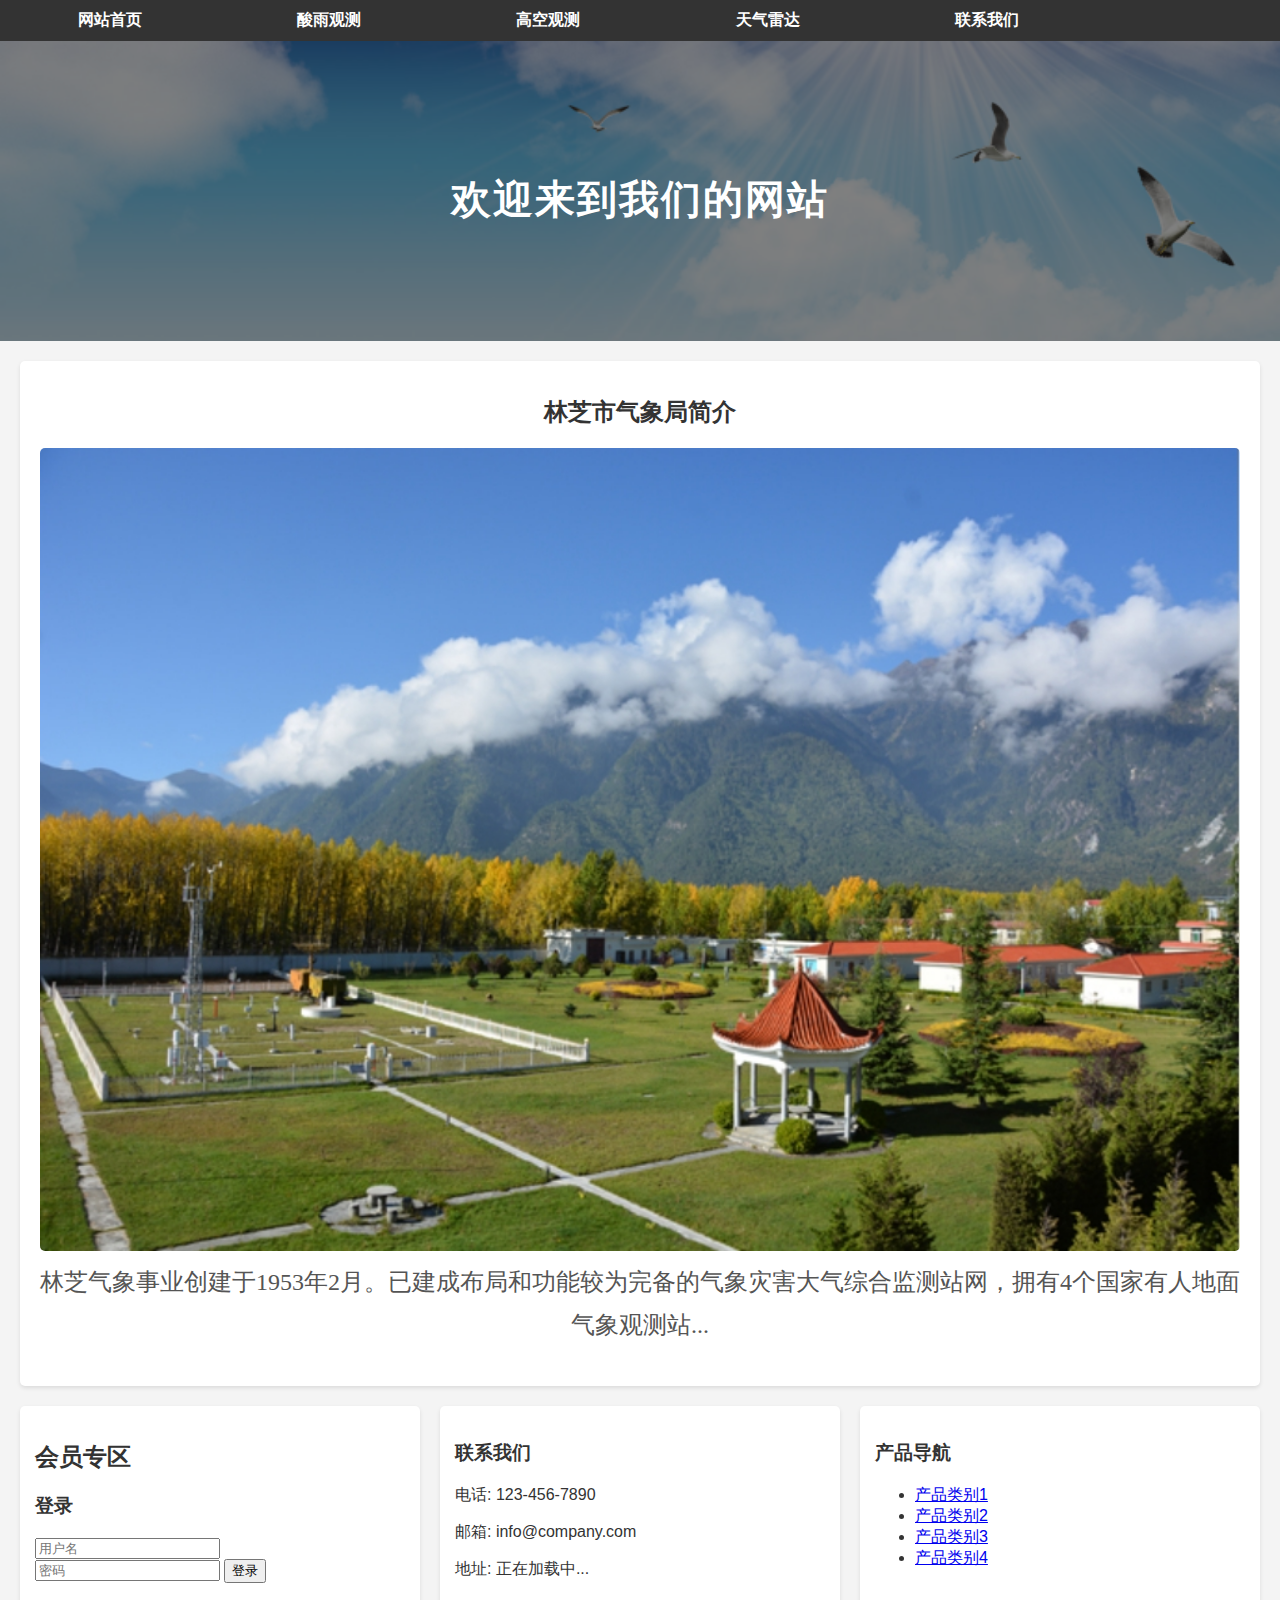
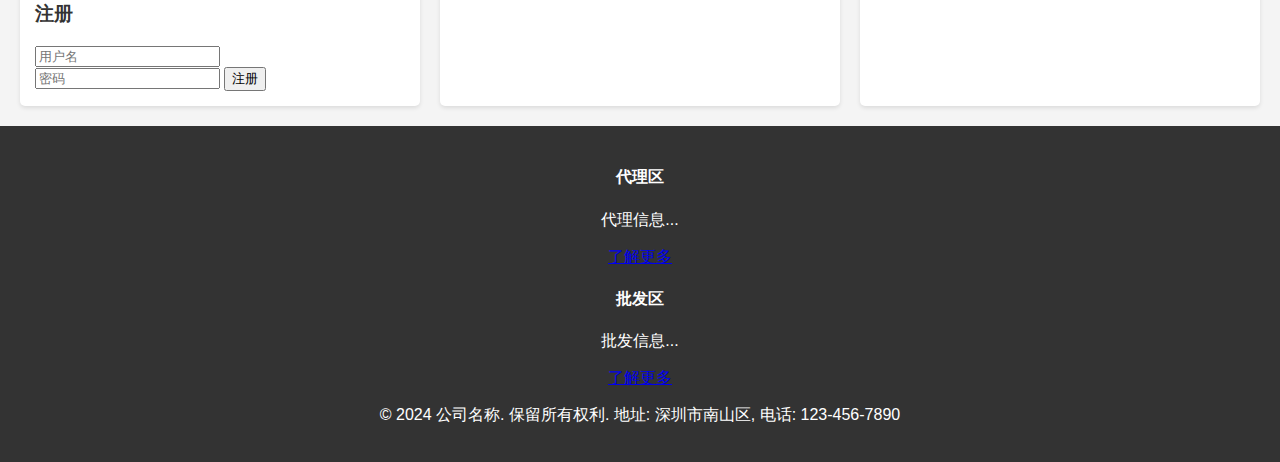
<file: index.html>
<!DOCTYPE html>
<html lang="zh">
<head>
    <meta charset="UTF-8">
    <meta name="viewport" content="width=device-width, initial-scale=1.0">
    <title>林芝市气象局网站</title>
    <link rel="stylesheet" href="styles.css">
</head>
<body>
    <header>
        <nav>
            <ul class="nav-links">
                <li><a href="index.html">网站首页</a></li>
                <li><a href="#" onclick="loadAcidRainObservation()">酸雨观测</a></li>
                <li><a href="#" onclick="loadUpperAirObservation()">高空观测</a></li>
                <li><a href="#" onclick="loadWeatherRadar()">天气雷达</a></li> <!-- New button -->
                <li><a href="contact.html">联系我们</a></li>
                <li id="user-info">请登录</li>
            </ul>
        </nav>
    </header>

    <div class="hero-section" id="hero-section">
        <div class="overlay">
            <h1>欢迎来到我们的网站</h1>
        </div>
    </div>

    <div class="container" id="main-content">
        <!-- Default content -->
        <section class="company-info centered">
            <h2>林芝市气象局简介</h2>
            <div class="content-wrapper">
                <img src="assets/images/company-photo.jpg" alt="公司图片">
                <p class="aligned-text">
                    林芝气象事业创建于1953年2月。已建成布局和功能较为完备的气象灾害大气综合监测站网，拥有4个国家有人地面气象观测站...
                </p>
            </div>
        </section>

        <!-- Restored the horizontal layout for the bottom row -->
        <div class="bottom-row">
            <section class="auth-section">
                <h2>会员专区</h2>
                <div id="auth-forms">
                    <div id="login-form">
                        <h3>登录</h3>
                        <input type="text" id="login-username" placeholder="用户名">
                        <input type="password" id="login-password" placeholder="密码">
                        <button onclick="login()">登录</button>
                    </div>
                    <div id="register-form">
                        <h3>注册</h3>
                        <input type="text" id="register-username" placeholder="用户名">
                        <input type="password" id="register-password" placeholder="密码">
                        <button onclick="register()">注册</button>
                    </div>
                </div>
            </section>

            <aside class="contact-info">
                <h3>联系我们</h3>
                <p>电话: 123-456-7890</p>
                <p>邮箱: info@company.com</p>
                <p id="address">地址: 正在加载中...</p>
            </aside>

            <aside class="product-nav">
                <h3>产品导航</h3>
                <ul>
                    <li><a href="product-category1.html">产品类别1</a></li>
                    <li><a href="#">产品类别2</a></li>
                    <li><a href="#">产品类别3</a></li>
                    <li><a href="#">产品类别4</a></li>
                </ul>
            </aside>
        </div>
    </div>

    <footer>
        <div class="footer-links">
            <div class="link-section">
                <h4>代理区</h4>
                <p>代理信息...</p>
                <a href="#">了解更多</a>
            </div>
            <div class="link-section">
                <h4>批发区</h4>
                <p>批发信息...</p>
                <a href="#">了解更多</a>
            </div>
        </div>
        <p>© 2024 公司名称. 保留所有权利. 地址: <span id="footer-address">深圳市南山区</span>, 电话: 123-456-7890</p>
    </footer>

    <!-- JavaScript for changing the banner and loading new content -->
    <script>
        function loadAcidRainObservation() {
            // Replace the main content with the sidebar and iframe for PDFs
            document.getElementById('main-content').innerHTML = `
                <div class="content-layout enlarged-content">
                    <div class="sidebar">
                        <button onclick="loadBusinessSpec()">业务规范</button>
                        <button>规章制度</button>
                        <button>业务工作</button>
                        <button>计量检测</button>
                        <button>质量体系内审检查</button>
                    </div>
                    <div class="main-content-area">
                        <div id="right-content">
                            <button class="new-button" onclick="showPDF('酸雨自动观测业务规范.pdf')">酸雨自动观测业务规范</button>
                            <button class="new-button" onclick="showPDF('酸雨观测规范.pdf')">酸雨观测规范</button>
                        </div>
                        <iframe id="pdf-viewer" style="width:100%; height:900px;" frameborder="0"></iframe>
                    </div>
                </div>
            `;
        }

        function loadUpperAirObservation() {
            // Change the hero section background to the new banner
            document.querySelector('.hero-section').style.backgroundImage = "url('assets/images/high-altitude-banner.png')";

            // Replace the main content with the sidebar and content area for Upper Air Observation
            document.getElementById('main-content').innerHTML = `
                <div class="content-layout enlarged-content">
                    <div class="sidebar">
                        <button onclick="loadWorkPlan()">工作计划</button>
                        <button onclick="loadLRadar()">L波段雷达</button>
                        <button onclick="loadAutoBox()">自动方仓</button>
                        <button onclick="loadBeidou()">北斗探空</button>
                        <button onclick="loadElectrolysis()">电解水制氢</button>
                        <button onclick="loadRelatedFiles()">相关文件</button>
                    </div>
                    <div class="main-content-area">
                        <div id="right-content">
                            <!-- Content for each button will be loaded here -->
                        </div>
                    </div>
                </div>
            `;
        }

        function loadWeatherRadar() {
            // Replace the main content with the sidebar and content area for Weather Radar
            document.getElementById('main-content').innerHTML = `
                <div class="content-layout enlarged-content">
                    <div class="sidebar">
                        <button onclick="loadRadarData()">雷达资料</button>
                        <button onclick="loadRegulations()">规范制度</button>
                    </div>
                    <div class="main-content-area">
                        <div id="right-content">
                            <!-- Content for each button will be loaded here -->
                        </div>
                    </div>
                </div>
            `;
        }

        // Placeholder functions for each button in the Weather Radar section
        function loadRadarData() {
            document.getElementById('right-content').innerHTML = '<p>雷达资料内容...</p>';
        }

        function loadRegulations() {
            document.getElementById('right-content').innerHTML = '<p>规范制度内容...</p>';
        }
    </script>
</body>
</html>
</file>
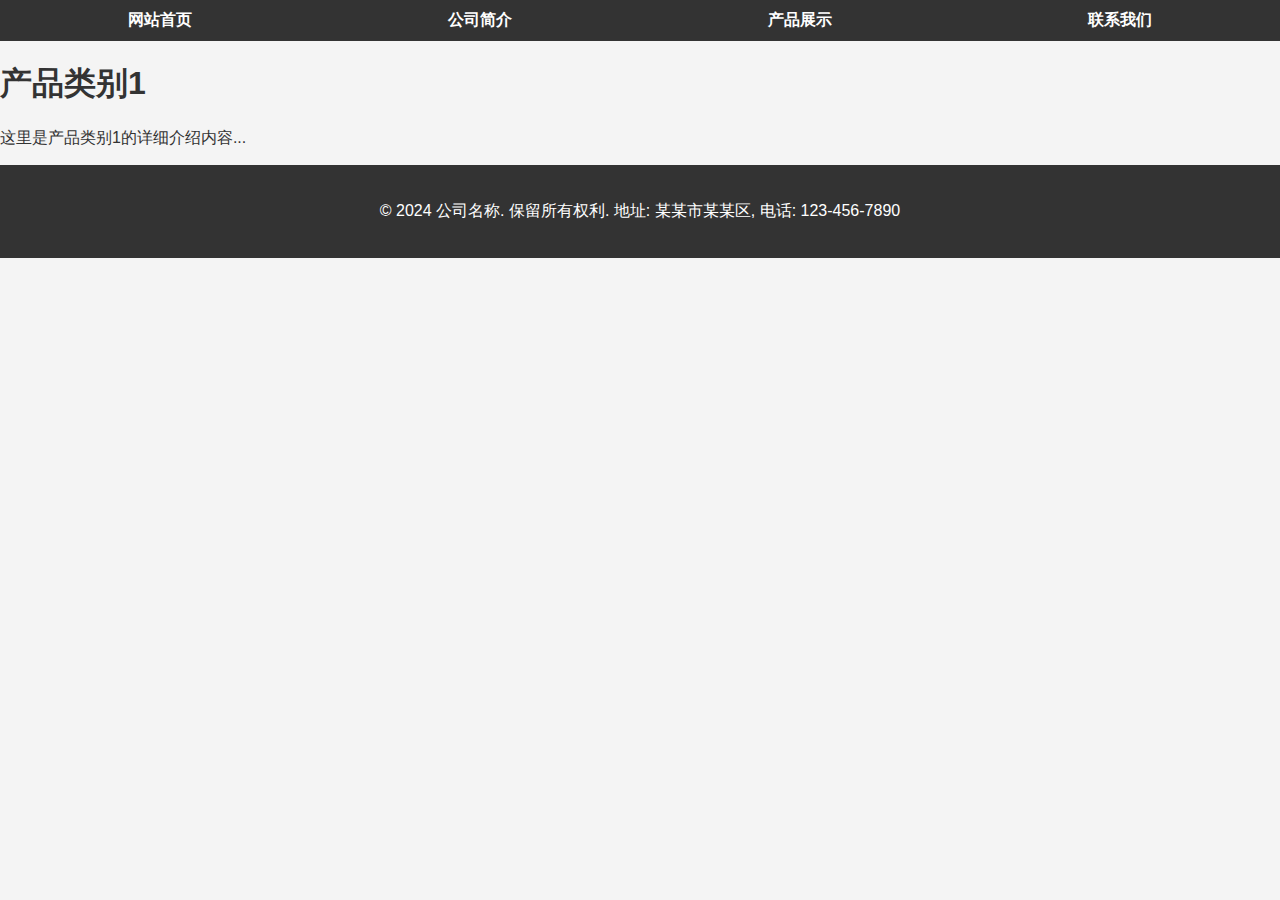
<file: product-category1.html>
<!DOCTYPE html>
<html lang="zh">
<head>
    <meta charset="UTF-8">
    <meta name="viewport" content="width=device-width, initial-scale=1.0">
    <title>产品类别1</title>
    <link rel="stylesheet" href="styles.css">
</head>
<body>
    <header>
        <nav>
            <ul class="nav-links">
                <li><a href="index.html">网站首页</a></li>
                <li><a href="about.html">公司简介</a></li>
                <li><a href="products.html">产品展示</a></li>
                <li><a href="contact.html">联系我们</a></li>
            </ul>
        </nav>
    </header>

    <main class="main-content">
        <h1>产品类别1</h1>
        <p>这里是产品类别1的详细介绍内容...</p>
        <!-- 可以添加更多关于产品类别1的信息、图片、描述等 -->
    </main>

    <footer>
        <p>© 2024 公司名称. 保留所有权利. 地址: 某某市某某区, 电话: 123-456-7890</p>
    </footer>
</body>
</html>
</file>
<file: styles.css>
/* General Styles */
body {
    font-family: 'Helvetica Neue', Arial, sans-serif;
    margin: 0;
    padding: 0;
    background-color: #f4f4f4;
    color: #333;
}

/* Header Styling */
header {
    background-color: #333;
    padding: 10px 0;
}

header nav ul {
    list-style: none;
    margin: 0;
    padding: 0;
    display: flex;
    justify-content: space-around;
}

header nav ul li {
    display: inline;
}

header nav ul li a {
    color: #fff;
    text-decoration: none;
    padding: 10px;
    font-weight: bold;
}

header nav ul li a:hover {
    text-decoration: underline;
}

/* Hero Section */
.hero-section {
    background: url('assets/images/hero-bg.jpg') no-repeat center center/cover;
    height: 300px;
    position: relative;
}

.hero-section .overlay {
    background-color: rgba(0, 0, 0, 0.5);
    color: white;
    position: absolute;
    top: 0;
    bottom: 0;
    left: 0;
    right: 0;
    display: flex;
    flex-direction: column;
    align-items: center;
    justify-content: center;
    text-align: center;
}

.hero-section h1 {
    font-size: 2.5em;
    margin-bottom: 10px;
    text-transform: uppercase;
    letter-spacing: 2px;
}

/* Main Container */
.container {
    padding: 20px;
}

/* Company Info */
.company-info {
    background-color: #fff;
    padding: 15px;
    margin-bottom: 20px;
    box-shadow: 0 2px 4px rgba(0, 0, 0, 0.1);
    border-radius: 5px;
    display: flex;
    flex-direction: column;
    align-items: center; /* Center content horizontally */
}

/* Enlarge the image to twice its original size */
.company-info img {
    width: 100%; /* Set width to 100% of its container */
    max-width: 1200px; /* Maximum width for the image to enlarge it */
    height: auto;
    display: block;
    margin: 0 auto;
    border-radius: 5px;
}

/* Align text properly and enlarge the font */
.aligned-text {
    text-align: center; /* Center text horizontally */
    margin-top: 10px;
    font-size: 1.5em; /* Enlarge the font size */
    line-height: 1.8; /* Add better line spacing */
    font-family: 'Georgia', serif; /* Use a serif font for a classy look */
    color: #555; /* Softer text color for readability */
}

/* Sidebar and Content Layout */
.content-layout {
    display: flex;
    justify-content: flex-start;
    margin-top: 20px;
}

.enlarged-content {
    height: 900px; /* Triple the height of the sidebar and content */
}

.sidebar {
    width: 200px;
    background-color: #333;
    padding: 15px;
    border-radius: 5px;
    box-shadow: 0 2px 5px rgba(0, 0, 0, 0.2);
    display: flex;
    flex-direction: column; /* Ensure buttons are aligned vertically */
    gap: 10px; /* Add some space between buttons */
    min-height: 900px; /* Ensure the sidebar height matches the content area */
}

.sidebar button {
    width: 100%;
    padding: 10px;
    background-color: #007bff;
    color: white;
    border: none;
    border-radius: 5px;
    cursor: pointer;
    font-size: 1em;
}

.sidebar button:hover {
    background-color: #0056b3;
}

.main-content-area {
    flex-grow: 1;
    margin-left: 20px;
    background-color: #fff;
    padding: 20px; /* Add more padding if needed */
    border-radius: 5px;
    box-shadow: 0 2px 5px rgba(0, 0, 0, 0.1);
    overflow-y: auto; /* Add scroll if content overflows */
}

/* New Button Styling */
.new-button {
    display: block;
    margin: 10px 0;
    padding: 10px;
    background-color: #007bff;
    color: white;
    border: none;
    border-radius: 5px;
    width: 100%;
    cursor: pointer;
    font-size: 1em;
}

.new-button:hover {
    background-color: #0056b3;
}

/* Bottom Row Styling (Restored to horizontal layout) */
.bottom-row {
    display: flex;
    justify-content: space-between;
    margin-top: 20px;
    gap: 20px;
}

.auth-section, .contact-info, .product-nav {
    background-color: #fff;
    padding: 15px;
    box-shadow: 0 2px 4px rgba(0, 0, 0, 0.1);
    border-radius: 5px;
    flex: 1;
}

/* Footer */
footer {
    background-color: #333;
    color: white;
    padding: 20px;
    text-align: center;
}
</file>
